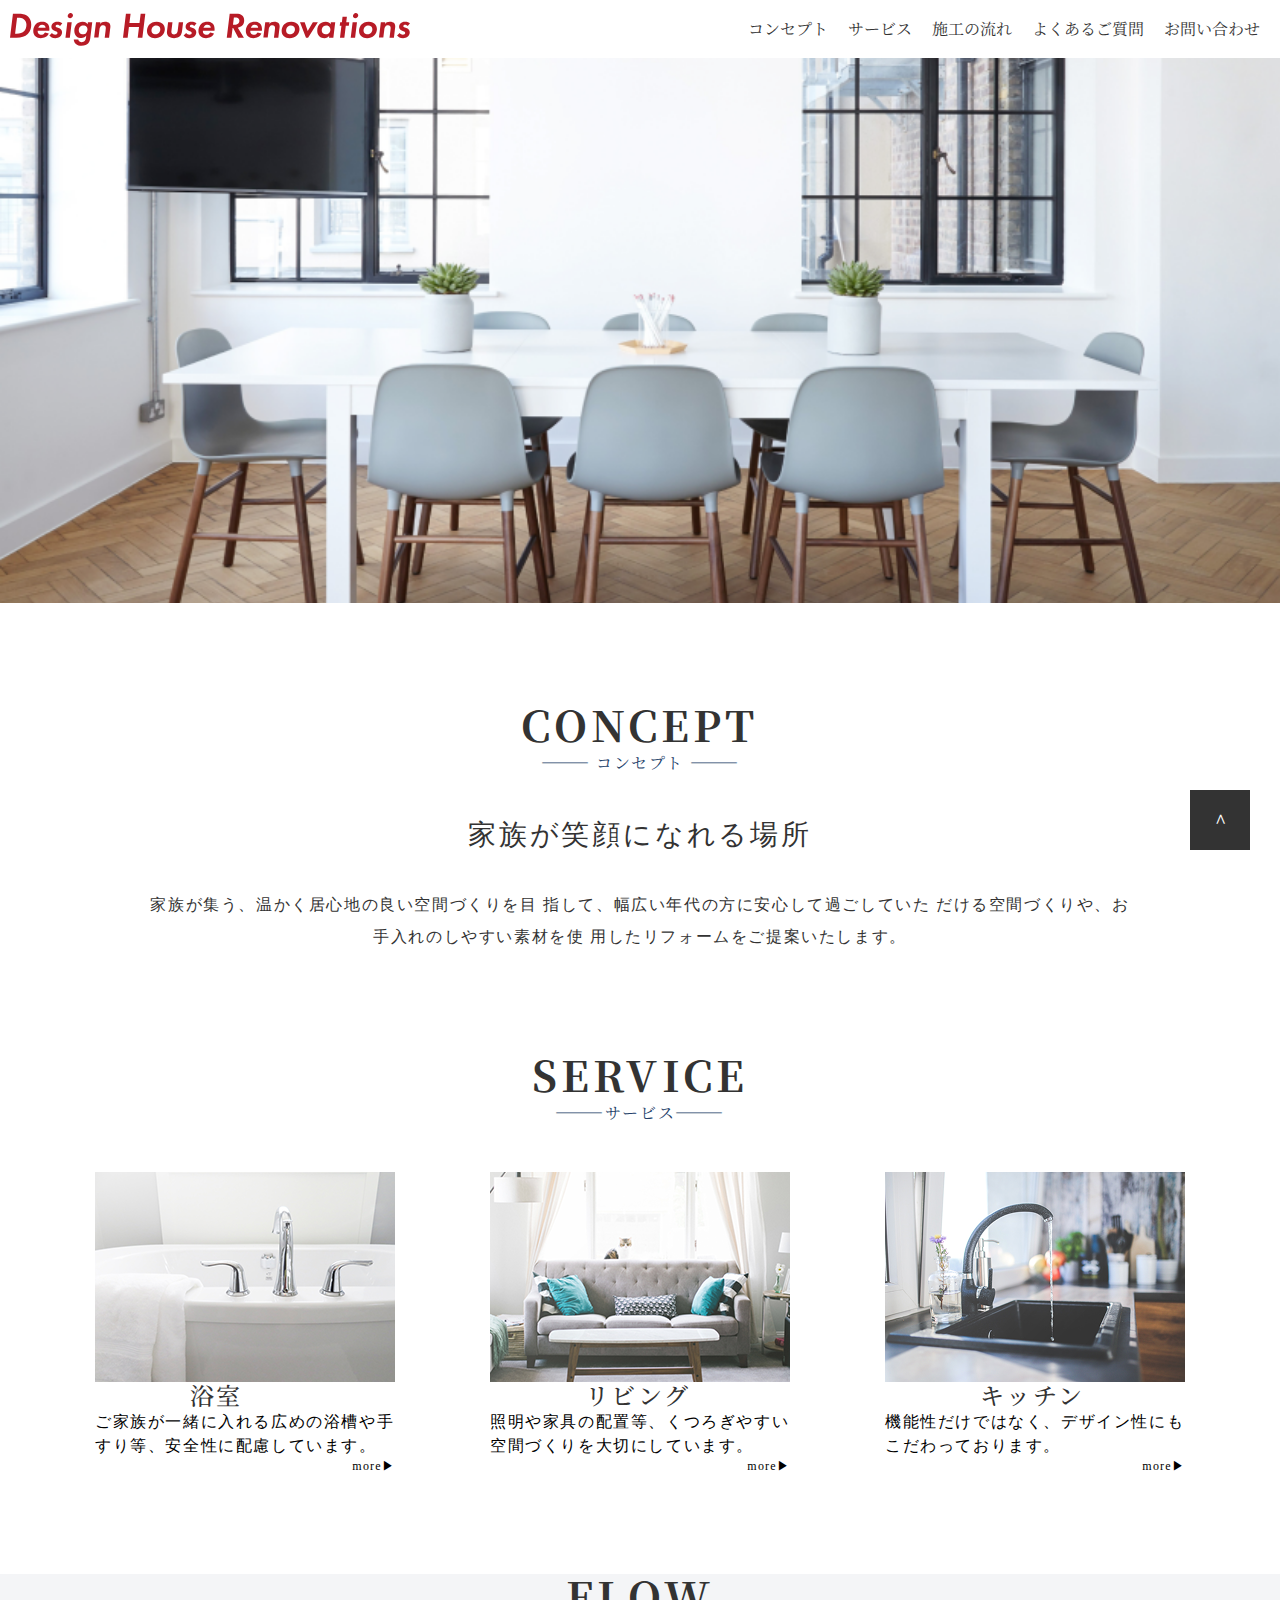
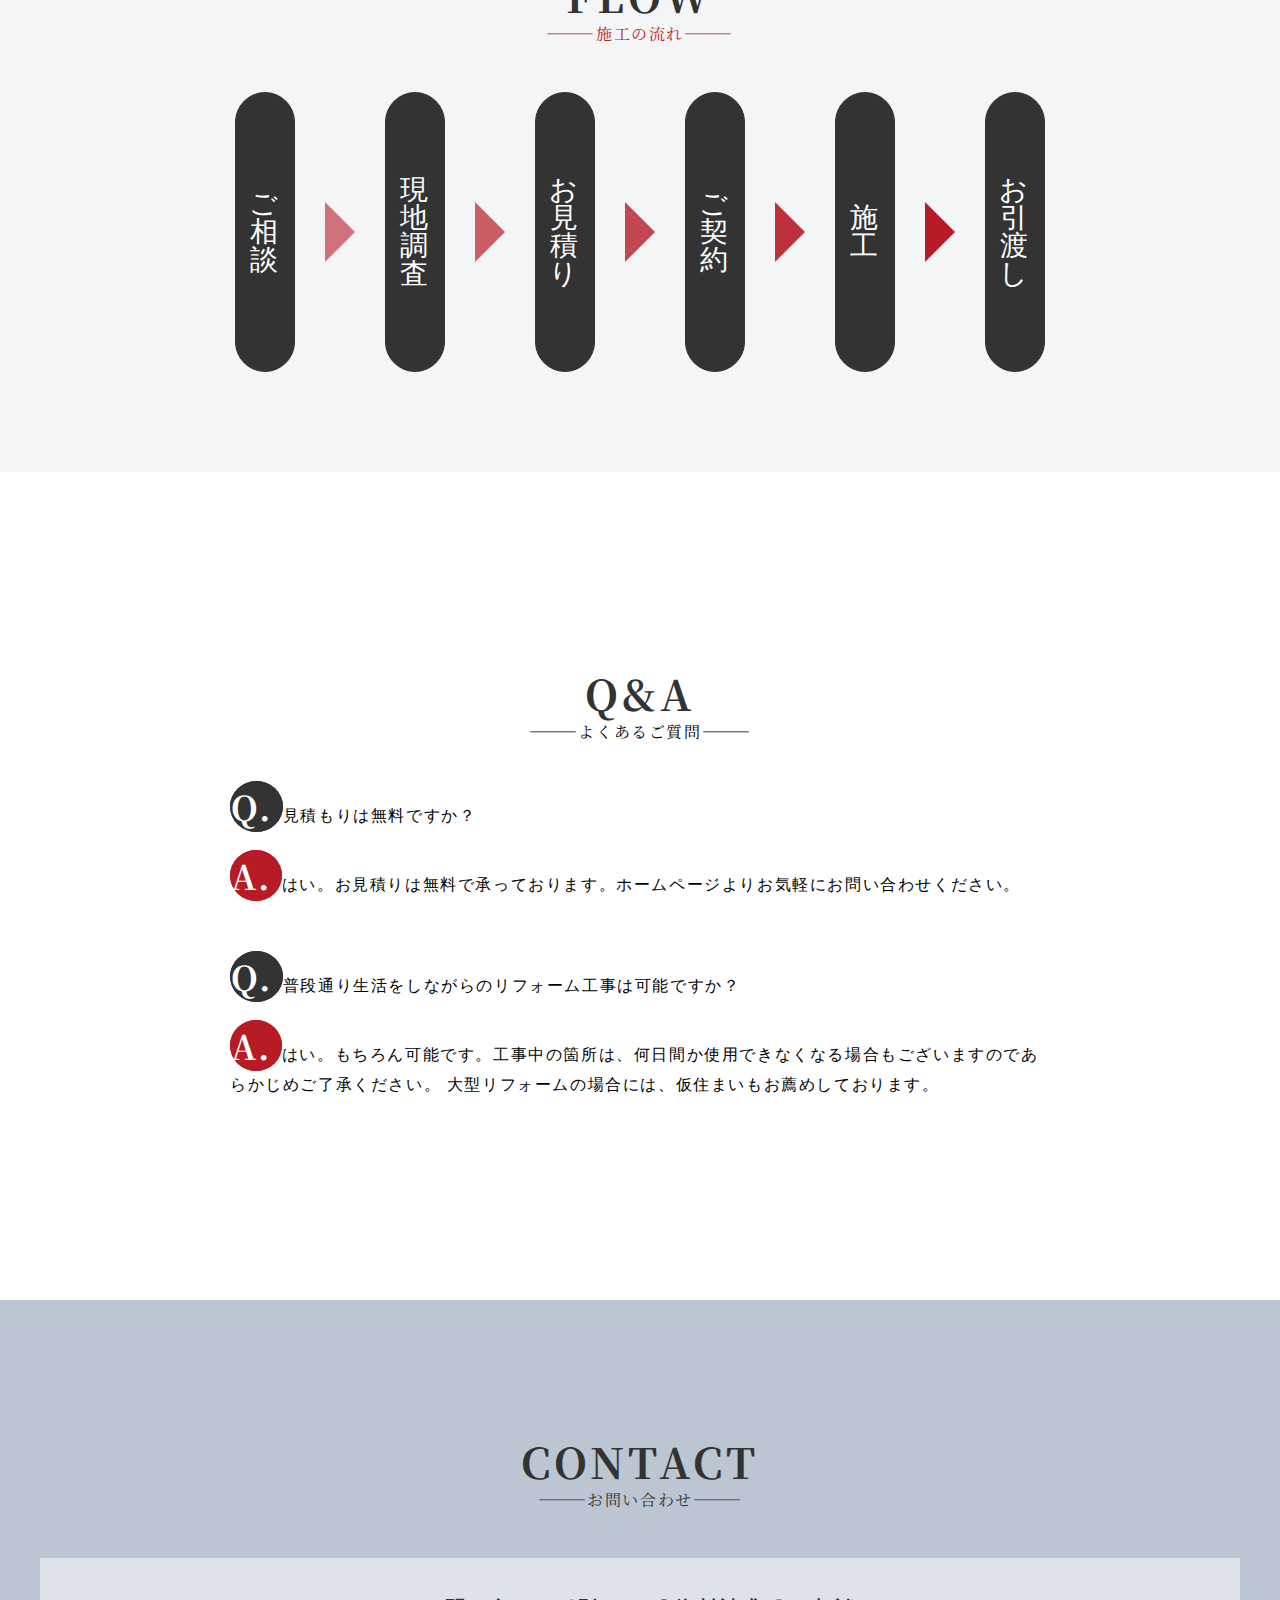
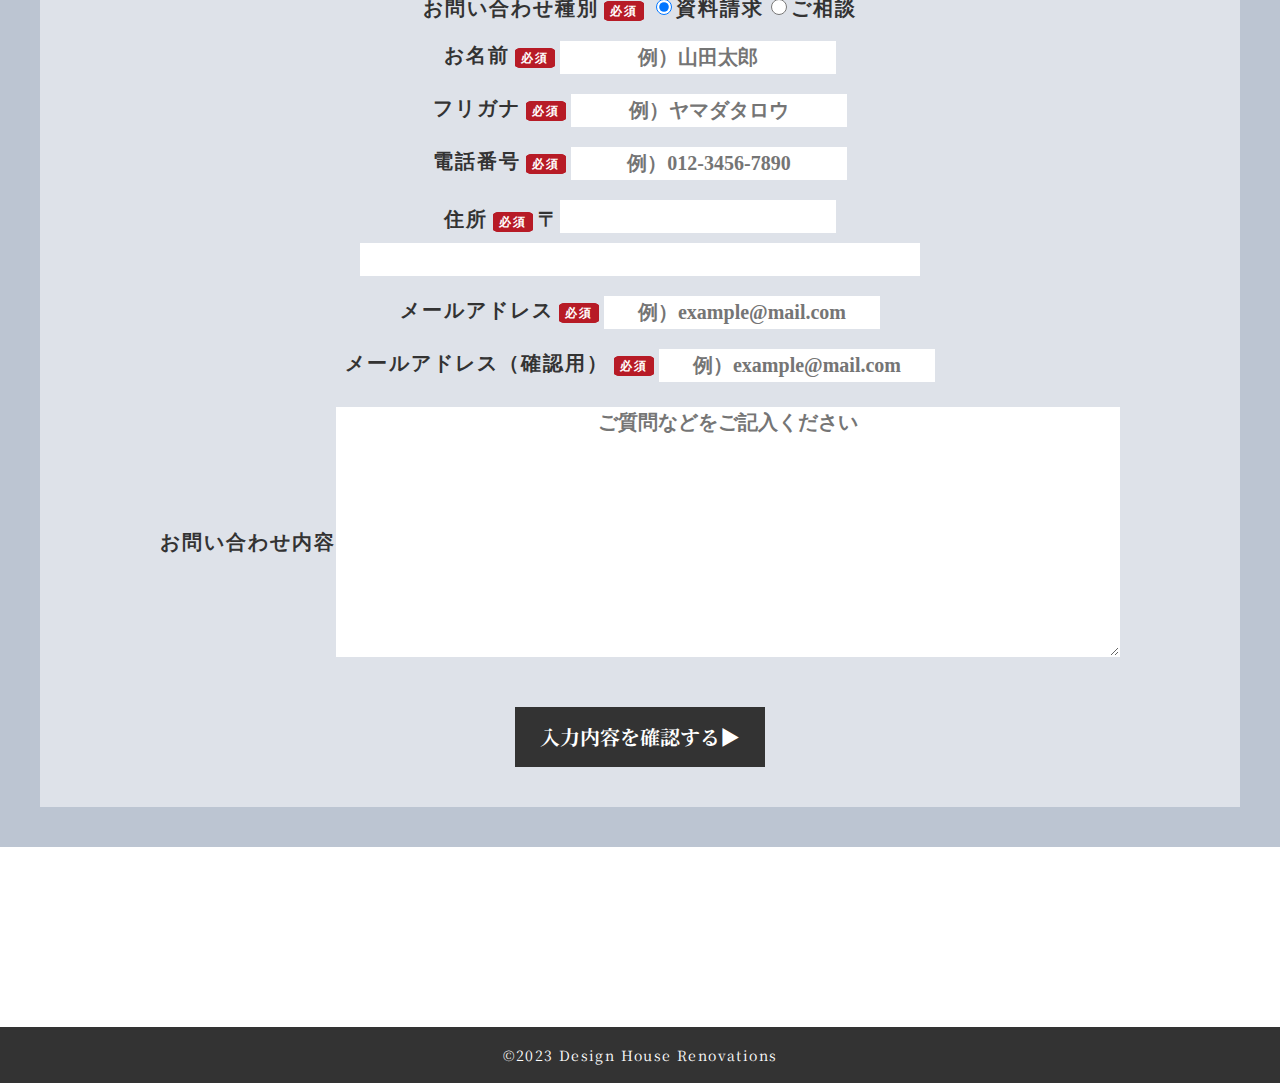
<file: ReformSite/index.html>
<!DOCTYPE html>
<html lang="ja">
<head>
    <meta charset="UTF-8">
    <meta name="viewport" content="width=device-width, initial-scale=1.0">
        <link rel="stylesheet" href="common/reset.css">
        <link rel="preconnect" href="https://fonts.googleapis.com">
        <link rel="preconnect" href="https://fonts.gstatic.com" crossorigin>
        <link href="https://fonts.googleapis.com/css2?family=Noto+Sans+JP:wght@100..900&family=Noto+Serif+JP:wght@200..900&display=swap" rel="stylesheet">
        <link rel="preconnect" href="https://fonts.googleapis.com">
        <link rel="preconnect" href="https://fonts.gstatic.com" crossorigin>
        <link href="https://fonts.googleapis.com/css2?family=Noto+Serif+JP:wght@200..900&display=swap" rel="stylesheet">
        <link rel="stylesheet" href="styles/style.css">
    <title>Design House Renovations</title>
</head>

<body>
    <header>
        <div class="all">
        <div class="header">
            <h1><img src="images/logo.svg" alt="Design House Renovationsのロゴ"></h1>
               <nav class="gMenu">
                    <input class="menu-btn" type="checkbox" id="menu-btn">
                    <label class="menu-icon" for="menu-btn">
                        <span class="navicon"></span>
                    </label>
                    <ul class="menu">
                        <li><a href="CONCEPTarea">コンセプト</a></li>
                        <li><a href="SERVICEarea">サービス</a></li>
                        <li><a href="frowarea">施工の流れ</a></li>
                        <li><a href="QAarea">よくあるご質問</a></li>
                        <li><a href="CONTACTarea">お問い合わせ</a></li>
                    </ul>
                </nav>
            </div>
        </div>
    </header>

    <main>
        <div class="all">
        <div class="meetingphoto">
            <img src="images/hero3.png" alt="ダイニングテーブル写真">
        </div>

        <section id="CONCEPTarea">
            
                <h2><span class="shadow">CONCEPT</span></h2>
                    <h3><span class="sub1">――― コンセプト ―――</span></h3>
                        <h4><p>家族が笑顔になれる場所</p></h4>
                        <div class="concept">
                            家族が集う、温かく居心地の良い空間づくりを目
                            指して、幅広い年代の方に安心して過ごしていた
                            だける空間づくりや、お手入れのしやすい素材を使
                            用したリフォームをご提案いたします。
                        </div>
        </section>

        <section id="SERVICEarea">
            <h2><span class="shadow">SERVICE</span></h2>
                <h3><span class="sub2">―――サービス―――</span></h3>
                    <div class="service">
                        <p><img src="images/list1img.png" alt="浴室の写真"><br>
                            <span class="mei">浴室<br></span>
                            <span class="bun">ご家族が一緒に入れる広めの浴槽や手<br>すり等、安全性に配慮しています。<br></span>
                            <span class="more"><a href="#">more▶</a></span>
                        </p>

                        <p><img src="images/list2img.png" alt="リビングの写真"><br>
                            <span class="mei">リビング<br></span>
                            <span class="bun">照明や家具の配置等、くつろぎやすい<br>空間づくりを大切にしています。<br></span>
                            <span class="more"><a href="#">more▶</a></span>
                        </p>

                        <p><img src="images/list3img.png" alt="キッチンの写真"><br>
                            <span class="mei">キッチン<br></span>
                            <span class="bun">機能性だけではなく、デザイン性にも<br>こだわっております。<br></span>
                            <span class="more"><a href="#">more▶</a></span>
                        </p>
                    </div>
        </section>

        <section id="frowarea">
            <div class="flow">
                <h2>FLOW</h2>
            
                <h3><span class="sub3">―――施工の流れ―――</span></h3>
                    <div class="flowinside">
                        <h5>ご相談</h5>
                        <p class="red"><img src="images/arrow1.png" alt="赤い三角"></p>
                        <h5>現地調査</h5>
                        <p class="red"><img src="images/arrow2.png" alt="赤い三角"></p>
                        <h5>お見積り</h5>
                        <p class="red"><img src="images/arrow3.png" alt="赤い三角"></p>
                        <h5>ご契約</h5>
                        <p class="red"><img src="images/arrow4.png" alt="赤い三角"></p>
                        <h5>施工</h5>
                        <p class="red"><img src="images/arrow5.png" alt="赤い三角"></p>
                        <h5>お引渡し</h5>
                    </div>
            </div>
        </section>

        <section id="QAarea">
            <div class="qazone">
                <h2>Q&A</h2>
                    <h3><span class="sub4">―――よくあるご質問―――</span></h3>
                    
                        <div class="qa">
                            <div class="q1">
                            <span class="q">
                                     Q.
                            </span>
                            
                            見積もりは無料ですか？<br></div>
                            <div class="a1">
                            <span class="a">
                                    A.  
                            </span>
                            はい。お見積りは無料で承っております。ホームページよりお気軽にお問い合わせください。<br></div>
                            <div class="q2">
                            <span class="q">
                                    Q.
                            </span>
                            普段通り生活をしながらのリフォーム工事は可能ですか？<br></div>
                            <div class="a2">
                            <span class="a">
                                    A.
                            </span> はい。もちろん可能です。工事中の箇所は、何日間か使用できなくなる場合もございますのであ<br>らかじめご了承ください。
                                    大型リフォームの場合には、仮住まいもお薦めしております。</div>
                        </div>
            </div>            
        </section>

        <section id="CONTACTarea">
            <div class="contact">
                <h2>CONTACT</h2>
                    <h3><span class="sub5">―――お問い合わせ―――</span></h3>

                        <div class="f">
                        <form action="" method="">
                            <p class="form">お問い合わせ種別<span class="denger">必須</span>
                                <label><input type="radio" name="attend" value="資料請求" checked="checked">資料請求</label>
                                <label><input type="radio" name="attend" value="ご相談">ご相談</label></p>
                                
                            <p class="form">お名前<span class="denger">必須</span><input type="text" name="user_name" placeholder="例）山田太郎" required></p>

                            <p class="form">フリガナ<span class="denger">必須</span><input type="text" name="user_kana"placeholder="例）ヤマダタロウ" required></p>

                            <p class="form">電話番号<span class="denger">必須</span><input type="tel" name="number" placeholder="例）012-3456-7890" required></p>

                            <p class="form">住所<span class="denger">必須</span>〒<input type="text" name="post_code" class="post_code" required><br>
                                                <input type="text" name="adress"required></p>

                            <p class="form">メールアドレス<span class="denger">必須</span><input type="email" name="user_mail" placeholder="例）example@mail.com" required></p>

                            <p class="form">メールアドレス（確認用）<span class="denger">必須</span><input type="email" name="user_con_firm" placeholder="例）example@mail.com" required></p>

                            <p class="form">お問い合わせ内容<textarea name="message" placeholder="ご質問などをご記入ください" required></textarea></p>
                            

                            <p class="form"><input type="submit" value="入力内容を確認する▶"></p>
                            
                        </form>
                        </div>
            </div>
        </section>
            <div class="last">
            <div class="submitBtn"><a href="#">∧</a></div>
            </div>
            </div>
    </main>

    <footer>
        &copy;2023 Design House Renovations
    </footer>

</body>
</html>
</file>
<file: ReformSite/styles/style.css>
@charset "utf-8" ;

.header {
    display: flex;             
  justify-content: space-between; 
  align-items: center; 
  padding: 10px;
  width: 100%;
}
.gMenu ul {
    display: flex;
}
header nav ul li {
    font-family: "Noto Serif JP", serif;
    font-size: 16px;
    margin: 10px;
    color: #333;
}
header nav ul li a:hover{
    text-decoration: underline  solid #333 1px;
}
footer {
    background-color: #333;
    width: 100%;
    color: #fff;
    text-align: center;
    font-family: "Noto Serif JP", serif;
    letter-spacing: 0.1em;
    font-size: 14px;
    padding: 20px 0;
}
.meetingphoto {
    width: auto;
    height: 545px;
    overflow: hidden;
}
.meetingphoto img {
    width: 100%;    
    height: 100%;   
    object-fit: cover;
    object-position:  50% 55%;
}

h2 {
    color: #333;
    font-family: "Noto Serif JP", serif;
    text-align: center;
    font-size: 42px;
    font-weight: bold;
    letter-spacing: 0.1em;
    line-height: 42px;
    margin-bottom: 10px;
    margin-top: 100px;
}
h3 {
    text-align: center;
    font-family: "Noto Serif JP", serif;
    font-size: 16px;
    font-weight: 400;
    letter-spacing: 0.1em;
    line-height: 16px;
    margin-bottom: 50px;
}
h4 {
    color: #333;
    font-family: Noto sans-serif;
    font-size: 28px;
    font-weight: 500;
    text-align: center;
    letter-spacing: 0.1em;
    line-height: 28px;
    margin-bottom: 40px;
    font-weight: 400;
}
.sub1 {
    color: #223e69;
    
}
.concept {
    color: #333;
    font-family: Noto sans-serif;
    font-size: 16px;
    font-weight: 400;
    text-align: center;
    letter-spacing: 0.1em;
    line-height: 32px;
    height: 64px;
    margin: 0 150px;
}
.sub2 {
    color: #223e69;    
}
.service {
    display: flex;
    justify-content: space-evenly;
}
.service img {
    height: auto;
    object-fit: contain;
}
.mei {
    font-family:"Noto Serif JP", serif;
    font-size: 24px;
    font-weight: 500;
    text-align: center;
    color: #333;
    letter-spacing: 0.1em;
    line-height: 24px;
    padding: 8px 95px;
    
}
.bun {
    font-family: Noto sans-serif;
    font-size: 16px;
    font-weight: 400;
    line-height: 24px;
    letter-spacing: 0.1em;
}
.more {
    font-size: 12px;
    font-family: Noto sans-serif;
    font-weight: 400;
    letter-spacing: 0.1em;
    line-height: 16px;
    display: flex;
    justify-content: flex-end;
}
.more a:hover{
    text-decoration: underline  solid #333 1px;
}

.flow {
    width: 1366px;
    width: 100%;
    height: 498px;
    background-color: rgba(34, 62, 105, 0.05); 
}
.flowinside {
    display: flex;
    justify-content: center;
    align-items: center;
    
}
h5 {
    font-family: Noto sans-serif;
    font-size: 28px;
    font-weight: 400;
    color: #fff;
    text-align: center;
    border: 1px solid #333;
    background-color: #333;
    letter-spacing: 0.1em;
    line-height: 28px;
    width: 60px;
    height: 280px;
    border-radius: 30px;
    padding: 0 5px;
    display: flex;
    justify-content: center;
    align-items: center;
}
.red img{
    width: 30px;
    height: 60px;
    margin: 30px;
    }
    .sub3 {
        color: #b71B26;
    }


.qazone {
    margin: 200px;
} 
.q1, .q2, .a1, .a2 {
    margin: 30px;
    letter-spacing: 0.1em;
    line-height: 30px;
}
.q2 {
    margin-top: 60px;
}

.qa {
    font-family:Noto sans-serif;

}
.q {
    font-family:"Noto Serif JP", serif;
    font-size: 34px;
    font-weight: bold;
    color: #fff;
    line-height: 34px;
    border: 1px solid #333;
    background-color: #333;
    border-radius: 50%;
    text-align: center;
    
}

.a {
    font-family:"Noto Serif JP", serif;
    font-size: 34px;
    font-weight: bold;
    color: #fff;
    border: 1px solid #b71B26;
    background-color: #b71B26;
    width: 52px;
    height: 52px;
    border-radius: 50%;
    text-align: center;
}


.contact {
    background-color:rgba(34, 62, 105, 0.3);
    color: #333;
    padding: 40px;
    max-width: 100%;
}

.denger {
    font-family: Noto sans-serif;
    font-size: 12px;
    border: 1px solid #b71B26;
    background-color: #b71B26;
    color: #fff;
    border-radius: 15%;
    width: 38px;
    margin-left: 5px;
    margin-right: 5px;
    padding: 2px 5px;
    text-align: center;
}
.form {
    font-family:Noto sans-serif;
    font-weight: bold;
    font-size: 20px;
    text-align: center;
    letter-spacing: 0.1em;
    line-height: 20px;
    margin: 20px;
}
.f {
    
    margin: auto;
    padding: 20px;
    background-color: rgba(255, 255, 255, 0.5);
    
}
input[type="text"], 
input[type=email],
input[type=tel] {
    border: 1px solid #fff;
    background-color: #fff;
    padding: 4px;
}
.form .post_code {
  max-width: 30%;
  margin-bottom: 10px; 
}
.form input[name="adress"] {
  width: 50%;
  text-align: center; 
}
textarea {
    border: 1px solid #fff;
    background-color: #fff;
    width: 70%;
    margin-top: 5px;
    padding: 4px 8px;
    height: 250px;
    margin-bottom: 30px;
}
input[type="radio"] {
    width: 16px;
    height: 16px;
    vertical-align: baseline;
    margin-right: 4px;
}
form > p {
    line-height: 1.4;
    margin-bottom: 20px;
}
input[type="submit"] {
    background-color: #333;
    color: #fff;
    font-family:"Noto Serif JP", serif;
    font-size: 20px;
    font-weight: bold;
    padding: 20px 25px;
    text-align: center;
}

.submitBtn {
    position: fixed; 
    bottom: 50px; right: 30px;
    width: 60px;
    height: 60px;
    text-align: center;
    background-color: #333;
    color: #fff;
    padding: 20px;
}
.last {
    padding: 90px;
}

/* チェックボックスは常に非表示です */
.gMenu .menu-btn {
  display: none;
}


@media screen and (max-width:768px) {
    .meetingphoto {
    width: auto;
    height: auto;
    overflow: hidden;
}
    .meetingphoto img {
        height: 480px;
        width: auto;
        overflow: hidden;
        object-fit: cover;
        object-position: 5% 9%;
    }
    h1 img {
        width: 240px;
        height: 20px;
    }
    header {
        display: block;
        /*width: 375px;
        height: 52px*/
    }
    h2 {
        color: #333;
        font-family: "Noto Serif JP", serif;
        text-align: center;
        font-size: 28px;
        font-weight: bold;
        letter-spacing: 0.1em;
        margin-bottom: 0;
        margin-top: 20px;
    }
    h3 {
        text-align: center;
        font-family: "Noto Serif JP", serif;
        font-size: 12px;
        font-weight: 400;
        letter-spacing: 0.1em;
        margin-bottom: 10px;
    }
    h4 {
        color: #333;
        font-family: Noto sans-serif;
        font-size: 20px;
        font-weight: 500;
        text-align: center;
        letter-spacing: 0.1em;
        margin: 0 auto;
    }
    .concept {
        color: #333;
        font-family: Noto sans-serif;
        font-size: 14px;
        font-weight: 400;
        text-align: center;
        height: auto;
        margin: auto;
    }
    .con {
        text-align: center;
    }
    h3 {
        text-align: center;
        font-family: "Noto Serif JP", serif;
        font-size: 12px;
        font-weight: 400;
    }

    .service,
    .mei,
    .bun,
    .more {
        display: block;
        margin: auto;
    }
    .service p {
        margin-bottom: 40px;
    }
    .service p img {
        display: block;
        margin: 0 auto;
        padding: 0 10px;
        
    }
    .mei {
        font-family:"Noto Serif JP", serif;
        font-size: 20px;
        font-weight: 500;
        text-align: center;
        color: #333;
        padding: 8px 0;
        
    }
    .bun {
        font-family: Noto sans-serif;
        font-size: 14px;
        font-weight: 400;
        text-align: center;
       
    }
    .more {
        font-size: 14px;
        font-family: Noto sans-serif;
        font-weight: 400;
        text-align: center;
    }
    .more a:hover{
        text-decoration: underline  solid #333 1px;
    }
.flow {
    width: 100%;
    height: 456px;
    background-color: rgba(34, 62, 105, 0.05); 
}
.flowinside {
        display: block;
}
h5 {
    font-family: Noto sans-serif;
    font-size: 16px;
    font-weight: 400;
    color: #fff;
    text-align: center;
    border: 1px solid #333;
    background-color: #333;
    letter-spacing: 0.1em;
    width: 300px;
    height: 32px;
    border-radius: 30px;
    padding: 0 5px;
    margin: 0 auto;
}
.red img{
    width: 16px;
    height: 32px;
    transform: rotate(90deg);
    margin: 2px auto;
    display: flex;
    }

 .qazone {
    margin: 0;
} 
.q1, .q2, .a1, .a2 {
    margin: 30px;
    letter-spacing: 0.1em;  
}
.q2 {
    margin-top: 60px;
}
.qa {
    font-family:Noto sans-serif;
    font-size: 16px;
    font-weight: 400;
}
.q {
    font-family:"Noto Serif JP", serif;
    font-size: 20px;
    font-weight: bold;
    color: #fff;
    border: 1px solid #333;
    background-color: #333;
    border-radius: 50%;
    text-align: center;
    
}

.a {
    font-family:"Noto Serif JP", serif;
    font-size: 20px;
    font-weight: bold;
    color: #fff;
    border: 1px solid #b71B26;
    background-color: #b71B26;
    width: 52px;
    height: 52px;
    border-radius: 50%;
    text-align: center;
}
header nav ul {
    display: block;
}

.contact {
    background-color:rgba(34, 62, 105, 0.15);
    
    color: #333;
    max-width: 100%;
    padding: 0;
}

.denger {
    font-family: Noto sans-serif;
    font-size: 10px;
    font-weight: bold;
    border: 1px solid #b71B26;
    background-color: #b71B26;
    color: #fff;
    border-radius: 15%;
    width: 38px;
    margin-left: 5px;
    margin-right: 5px;
    padding: 2px 5px;
    text-align: center;
}
.form {
    font-family:Noto sans-serif;
    font-weight: bold;
    font-size: 16px;
    text-align: center;
    letter-spacing: 0.1em;
    margin: 10px;
}
.f {
    background:none;
    
}
input[type="text"], 
input[type=email],
input[type=tel] {
    border: 1px solid #fff;
    background-color: #fff;
    padding: 4px;
    display: block;
    width: 100%;
}
.post_code {
    max-width: 35%;
}
textarea {
    border: 1px solid #fff;
    background-color: #fff;
    max-width: 100%;
    margin-top: 5px;
    height: 250px;
    display: block;
    width: 100%;
    
}
input[type="radio"] {
    width: 16px;
    height: 16px;
    vertical-align: baseline;
    margin-right: 4px;
}
form > p {
    line-height: 1.4;
    margin-bottom: 20px;
}
input[type="submit"] {
    background-color: #333;
    color: #fff;
    font-family:"Noto Serif JP", serif;
    font-size: 16px;
    font-weight: bold;
    padding: 20px 25px;
    text-align: center;
}
.submitBtn {
    position: fixed; 
    bottom: 50px; 
    height: 46px;
    width: 46px;
    text-align: center;
    background-color: #333;
    color: #fff;
    padding: 15px;
}


/*ハンバーガーメニューのｃｓｓ*/
    .gMenu {
  position: fixed;
  right: 0;
  top: 0;
  width: 100%;
  z-index: 99;
}
/* メニューアイコンを画面右上に固定しています */
.gMenu .menu-icon {
  cursor: pointer;
  position: absolute;
  right: 10px;
  top: 12px;
  padding-top: 5px;
  height: 12px;
}
/* メニューアイコン（三本線）の真ん中の線です */
.gMenu .menu-icon .navicon {
  background: #b71B26; /* 色は自由に変更可能です */
  display: block;
  height: 2px; /* 太さ */
  width: 31px; /* 長さ */
  position: relative;
  transition: background .4s ease-out; /* 形が変わる時のアニメーション */
}
/* メニューアイコン（三本線）の上と下の線を疑似要素で追加 */
.gMenu .menu-icon .navicon::before,
.gMenu .menu-icon .navicon::after {
  background: #b71B26; /* 色は自由に変更可能です */
  content: '';
  display: block;
  height: 100%;
  position: absolute;
  transition: all .4s ease-out; /* 形が変わる時のアニメーション */
  width: 100%;
}
.gMenu .menu-icon .navicon::before {top: 10px;} /* 位置を上にずらしています */
.gMenu .menu-icon .navicon::after {top: -10px;} /* 位置を下にずらしています */
/* 表示されるメニューです */
.gMenu .menu {
  background-color: rgba(255,255,255,0.9);
  overflow: hidden;
  max-height: 0; /* ★最初は高さを0にして非表示状態に */
  transition: max-height .6s; /* 表示されるときのアニメーション */
  text-align: center;
}

/* メニュー部分のデザインです */
.gMenu .menu li:first-of-type {
  padding-top: 50px;
}
.gMenu .menu li a {
  display: block;
  padding: 24px 20px;
  text-decoration: none;
  text-transform: uppercase;
}
.gMenu .menu li a:hover {
  background-color: #f4f4f4;
}
/* チェックボックスは常に非表示です */
.gMenu .menu-btn {
  display: none;
}
/* ▼▼▼以下はチェックボックスがONの時の状態です▼▼▼ */
.gMenu .menu-btn:checked ~ .menu {
  max-height: 500px; /* ★チェックボックスがオンの時高さを338pxにして表示させます */
  transition: max-height .6s;
}
/* メニューボタンの中央の線を非表示に */
.gMenu .menu-btn:checked ~ .menu-icon .navicon {background: transparent;}

/* メニューボタンの上下の線を45度傾けて✕印を作ります */
.gMenu .menu-btn:checked ~ .menu-icon .navicon::before {transform: rotate(-45deg);top: 0;}
.gMenu .menu-btn:checked ~ .menu-icon .navicon::after {transform: rotate(45deg);top: 0;}

}
</file>
